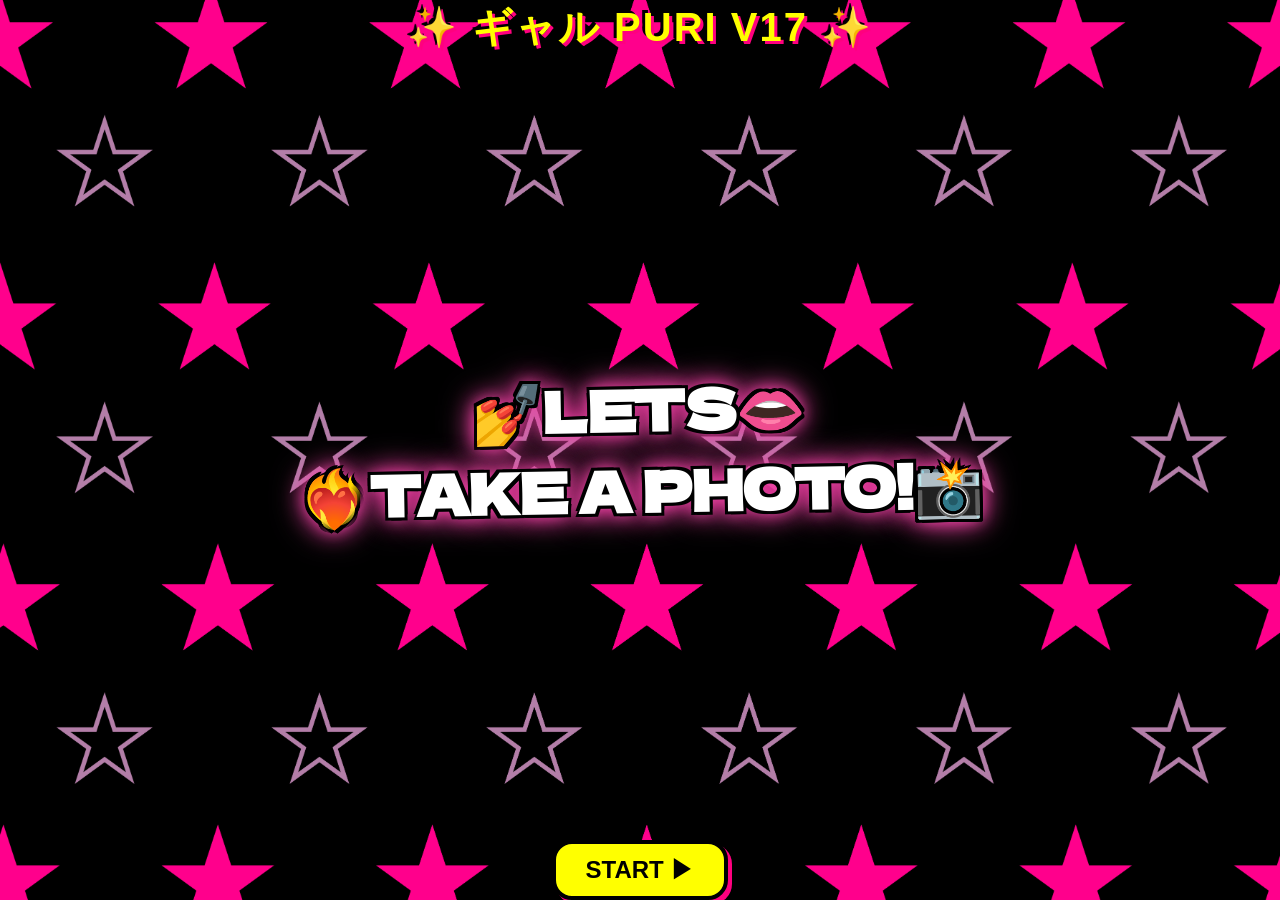
<file: index.html>
<!DOCTYPE html>
<html lang="zh-TW">
<head>
    <meta charset="UTF-8">
    <meta name="viewport" content="width=device-width, initial-scale=1.0, maximum-scale=1.0, user-scalable=no, viewport-fit=cover">
    <meta name="apple-mobile-web-app-capable" content="yes">
    <meta name="apple-mobile-web-app-status-bar-style" content="black-translucent">
    <title>ギャルPURI - 首頁</title>
    <link rel="stylesheet" href="style.css">
</head>
<body data-page="home">
    <div class="phone-container">
        <h1 class="gal-title">✨ ギャル PURI v17 ✨</h1>
        <div class="content-area">
            <p class="ybsg-gal-heavy">💅LETS👄<br>❤️‍🔥TAKE A PHOTO!📸</p>
        </div>
        <button class="gal-btn" onclick="window.location.href='frame.html'">START ▶</button>
    </div>
</body>
</html>
</file>
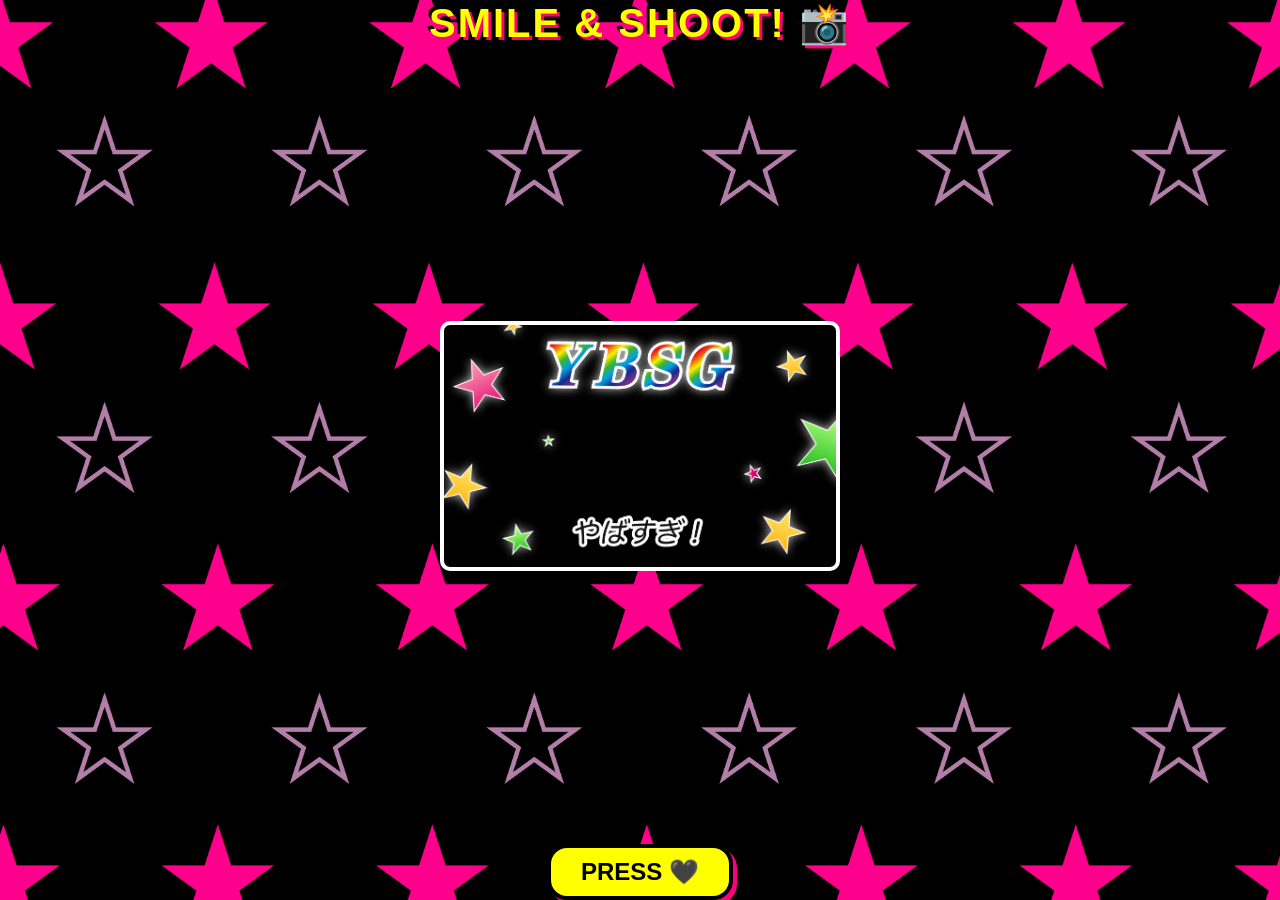
<file: camera.html>
<!DOCTYPE html>
<html lang="zh-TW">
<head>
    <meta charset="UTF-8">
    <meta name="viewport" content="width=device-width, initial-scale=1.0, maximum-scale=1.0, user-scalable=no, viewport-fit=cover">
    <meta name="apple-mobile-web-app-capable" content="yes">
    <meta name="apple-mobile-web-app-status-bar-style" content="black-translucent">
    <title>拍照中 - ギャルPURI</title>
    <link rel="stylesheet" href="style.css">
</head>
<body data-page="camera">
    <div class="phone-container">
        <h1 class="gal-title">SMILE & SHOOT! 📸</h1>
        <div class="content-area">
            <div class="photo-workspace">
                <video id="video" autoplay playsinline></video>
                <img id="frame-overlay" class="frame-overlay" src="" alt="Frame">
            </div>
        </div>
        <button class="gal-btn" id="capture-btn">PRESS 🖤</button>
    </div>
    <script src="app.js"></script>
</body>
</html>
</file>
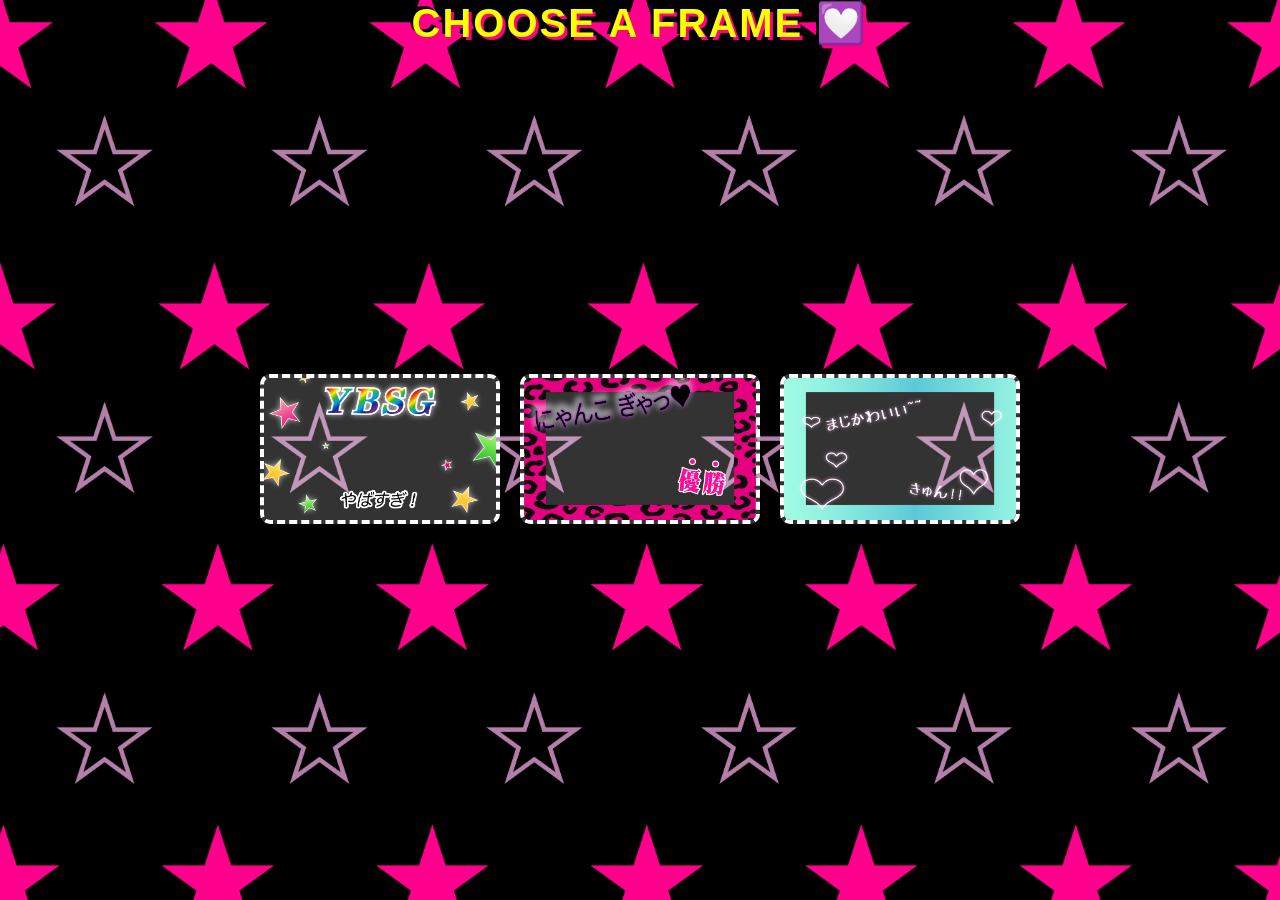
<file: frame.html>
<!DOCTYPE html>
<html lang="zh-TW">
<head>
    <meta charset="UTF-8">
    <meta name="viewport" content="width=device-width, initial-scale=1.0, maximum-scale=1.0, user-scalable=no, viewport-fit=cover">
    <meta name="apple-mobile-web-app-capable" content="yes">
    <meta name="apple-mobile-web-app-status-bar-style" content="black-translucent">
    <title>選擇外框 - ギャルPURI</title>
    <link rel="stylesheet" href="style.css">
</head>
<body data-page="frame">
    <div class="phone-container">
        <h1 class="gal-title">CHOOSE A FRAME 💟</h1>
        <div class="content-area">
            <div class="frame-option" data-frame="images/frame1.png">
                <img src="images/frame1.png" alt="外框1">
            </div>
            <div class="frame-option" data-frame="images/frame2.png">
                <img src="images/frame2.png" alt="外框2">
            </div>
            <div class="frame-option" data-frame="images/frame3.png">
                <img src="images/frame3.png" alt="外框3">
            </div>
        </div>
        <div style="height: 50px;"></div> 
    </div>
    <script src="app.js"></script>
</body>
</html>
</file>
<file: style.css>
/* style.css */
@import url('https://fonts.googleapis.com/css2?family=Dela+Gothic+One&display=swap');
* {
    box-sizing: border-box;
    margin: 0;
    padding: 0;
    font-family: 'Comic Sans MS', 'Impact', sans-serif;
}

html {
    width: 100%;
    height: 100%;
    /* 💥 關鍵：同步讓 html 也有填滿高度的底子 */
    height: -webkit-fill-available; 
    margin: 0;
    padding: 0;
}

/* 1. 讓 body 成為最底層的純黑，且不留任何縫隙 */
body {
    background-color: #1a1a1a;
    display: flex;
    justify-content: center;
    align-items: center;
    
    /* 強制撐滿螢幕 */
    width: 100vw;
    height: 100vh;
    height: -webkit-fill-available; 
    overflow: hidden;
    margin: 0;
    padding: 0;
}

/* 2. 徹底解放機台容器，強迫 100% 塞滿手機螢幕 */
.phone-container {
    /* 💥 關鍵修改：強制拿掉 max-width 和 max-height 的限制 */
    background-color: #000;
    width: 100vw;
    height: inherit;
    height: -webkit-fill-available;
    
    /* 💥 關鍵修改：拿掉原本模擬手機殼的黑色粗邊框與圓角，讓它變成真正的滿版畫面 */
    border: none;
    border-radius: 0px;
    box-shadow: none;
    
    /* 保持背景圖片滿版 */
    background: url('./images/bg.png') center/cover no-repeat;
    
    position: relative;
    overflow: hidden;
    display: flex;
    flex-direction: column;
    justify-content: space-between;
    align-items: center;
    
    /* 使用 iOS 安全區域內縮，確保按鈕跟文字不會被瀏海或動態島遮到 */
    padding: env(safe-area-inset-top) env(safe-area-inset-right) env(safe-area-inset-bottom) env(safe-area-inset-left);
    box-sizing: border-box;
}


/* 辣妹字體風格 */
.gal-title {
    font-size: 2.5rem;
    color: #ffff00;
    text-shadow: 3px 3px 0px #ff007f, -3px -3px 0px #000;
    text-transform: uppercase;
    font-weight: bold;
    letter-spacing: 2px;
    animation: flash 1s infinite alternate;
}

/* 👑 專屬：YBSG 辣妹極粗大字體 */
.ybsg-gal-heavy {
    font-size: 3.5rem;    /* 尺寸拉大到 3.5rem，絕對比標題還要震撼醒目 */
    font-weight: 900;     /* 字體調到最粗 */
    text-align: center;   /* 文字內容置中 */
    color: #fff;          /* 字體本體用純白，內發光效果最好 */
    margin: 20px 0;       /* 上下保留一點呼吸空間 */
    
    /* 1. 已更換為日系可愛極粗字體 */
    font-family: 'Dela Gothic One', sans-serif;
    
    /* 2. 靈魂核心：多重文字陰影 (Text Shadow) */
    /* 前四行用純黑 (#000) 往四個角落延伸 3 像素，拼出「超完美的文字黑邊粗外框」 */
    /* 後三行用桃紅與粉紅，做出經典的「辣妹霓虹大發光」 */
    text-shadow: 
        -3px -3px 0 #000,  
         3px -3px 0 #000, 
        -3px  3px 0 #000,  
         3px  3px 0 #000, 
        0 0 15px #ef54ac, 
        0 0 25px #ef0e8e, 
        0 0 35px #f579bf;
        
    /* 3. 辣妹小巧思：讓字體微微傾斜 1 度，增加拍貼機塗鴉（落書き）的俏皮隨性視覺感 */
    transform: rotate(-1deg);
    display: inline-block;
    width: 100%; /* 確保傾斜時依然完美居中 */
}

/* 霓虹閃爍按鈕 */
.gal-btn {
    background: #ffff00;
    color: #000;
    font-size: 1.5rem;
    font-weight: bold;
    padding: 10px 30px;
    border: 4px solid #000;
    border-radius: 20px;
    cursor: pointer;
    box-shadow: 4px 4px 0px #ff007f;
    transition: transform 0.1s, box-shadow 0.1s;
    text-decoration: none;
    text-align: center;
}

.gal-btn:active {
    transform: translate(4px, 4px);
    box-shadow: 0px 0px 0px #ff007f;
}

/* 閃爍動畫 */
@keyframes flash {
    0% { filter: drop-shadow(0 0 5px #fff); }
    100% { filter: drop-shadow(0 0 15px #ff007f); }
}

/* 主內容區域 */
.content-area {
    width: 100%;
    height: 75%;
    display: flex;
    justify-content: center;
    align-items: center;
    gap: 20px;
}

/* 外框選擇排版 */
.frame-option {
    width: 240px;
    height: 150px;
    border: 4px dashed #fff;
    cursor: pointer;
    background: rgba(255, 255, 255, 0.2);
    display: flex;
    justify-content: center;
    align-items: center;
    color: #fff;
    border-radius: 10px;
    font-weight: bold;
    font-size: 1.1rem;
    overflow: hidden;
    transition: transform 0.2s, border-color 0.2s, box-shadow 0.2s;
}

/* 外框選擇 Hover 特效：加上霓虹發光效果 */
.frame-option:hover {
    border-color: #ffff00;
    transform: scale(1.05);
    box-shadow: 0 0 15px #ffff00, 0 0 25px #ff007f;
}

.frame-option img {
    width: 100%;
    height: 100%;
    object-fit: cover;
}

/* 相機與相片工作區 */
.photo-workspace {
    position: relative;
    width: 400px;
    height: 250px;
    background: #000;
    border: 4px solid #fff;
    border-radius: 10px;
    overflow: hidden;
}

#video {
    width: 100%;
    height: 100%;
    object-fit: cover;
    filter: brightness(1.4) contrast(1.05) saturate(1.2) hue-rotate(-8deg);
    transform: scaleX(-1); 
}

/* 裝飾頁與儲存頁不需要 CSS 濾鏡，因為照片像素已經被 JS 永久改變了 */
#captured-img, #result-img {
    width: 100%;
    height: 100%;
    object-fit: cover;
}

#video {
    transform: scaleX(-1);
}

/* 疊加的外框 */
.frame-overlay {
    position: absolute;
    top: 0;
    left: 0;
    width: 100%;
    height: 100%;
    pointer-events: none;
    object-fit: cover;
}

/* 貼圖工具箱選單 */
.sticker-menu {
    display: flex;
    flex-direction: column;
    gap: 10px;
    background: rgba(243, 101, 186, 0.758);
    padding: 10px;
    border-radius: 10px;
    height: 100%;
    overflow-y: auto;
}

.sticker-item {
    width: 50px;
    height: 50px;
    cursor: pointer;
    border: 2px solid transparent;
    background: rgba(193, 193, 193, 0.47);
    display: flex;
    justify-content: center;
    align-items: center;
    color: #fff;
    object-fit: contain;
    transition: transform 0.2s ease;
}

.sticker-item:hover {
    border-color: #ffff00;
    transform: scale(1.1) rotate(3deg);
}

/* ✨ 可拖拽與縮放的貼圖功能外殼 */
.draggable-sticker {
    position: absolute;
    width: 75px;        /* 初始生成的寬度 */
    height: 75px;       /* 初始生成的高度 */
    cursor: move;
    touch-action: none;
    user-select: none;
    border: 2px dashed rgba(255, 0, 127, 0.5); /* 裝飾選取虛線框 */
    padding: 4px;
    display: flex;
    justify-content: center;
    align-items: center;
    box-sizing: border-box;
}

/* 確保外殼內部的貼紙圖片完美填滿、且不干擾滑鼠拖動 */
.draggable-sticker img {
    width: 100%;
    height: 100%;
    object-fit: contain;
    pointer-events: none; 
}

/* 📐 右下角的放大縮小控制點 */
.resize-handle {
    position: absolute;
    width: 14px;
    height: 14px;
    background-color: #ff007f; /* 經典辣妹桃紅控制點 */
    border: 2px solid #fff;
    border-radius: 50%;
    bottom: -7px;
    right: -7px;
    cursor: se-resize; /* 雙向縮放箭頭游標 */
    z-index: 10;
}

/* 🔄 新增：正上方的旋轉控制點把手 */
.rotate-handle {
    position: absolute;
    width: 14px;
    height: 14px;
    background-color: #ffff00; /* 辣妹螢光黃旋轉點 */
    border: 2px solid #000;
    border-radius: 50%;
    top: -22px;               /* 移到外框上方空隙 */
    left: 50%;
    transform: translateX(-50%);
    cursor: grab;
    z-index: 10;
}

/* 旋轉點與框框中間的小小垂直連接線 */
.rotate-handle::after {
    content: "";
    position: absolute;
    width: 2px;
    height: 10px;
    background-color: rgba(255, 0, 127, 0.6);
    bottom: -11px;
    left: 50%;
    transform: translateX(-50%);
}
</file>
